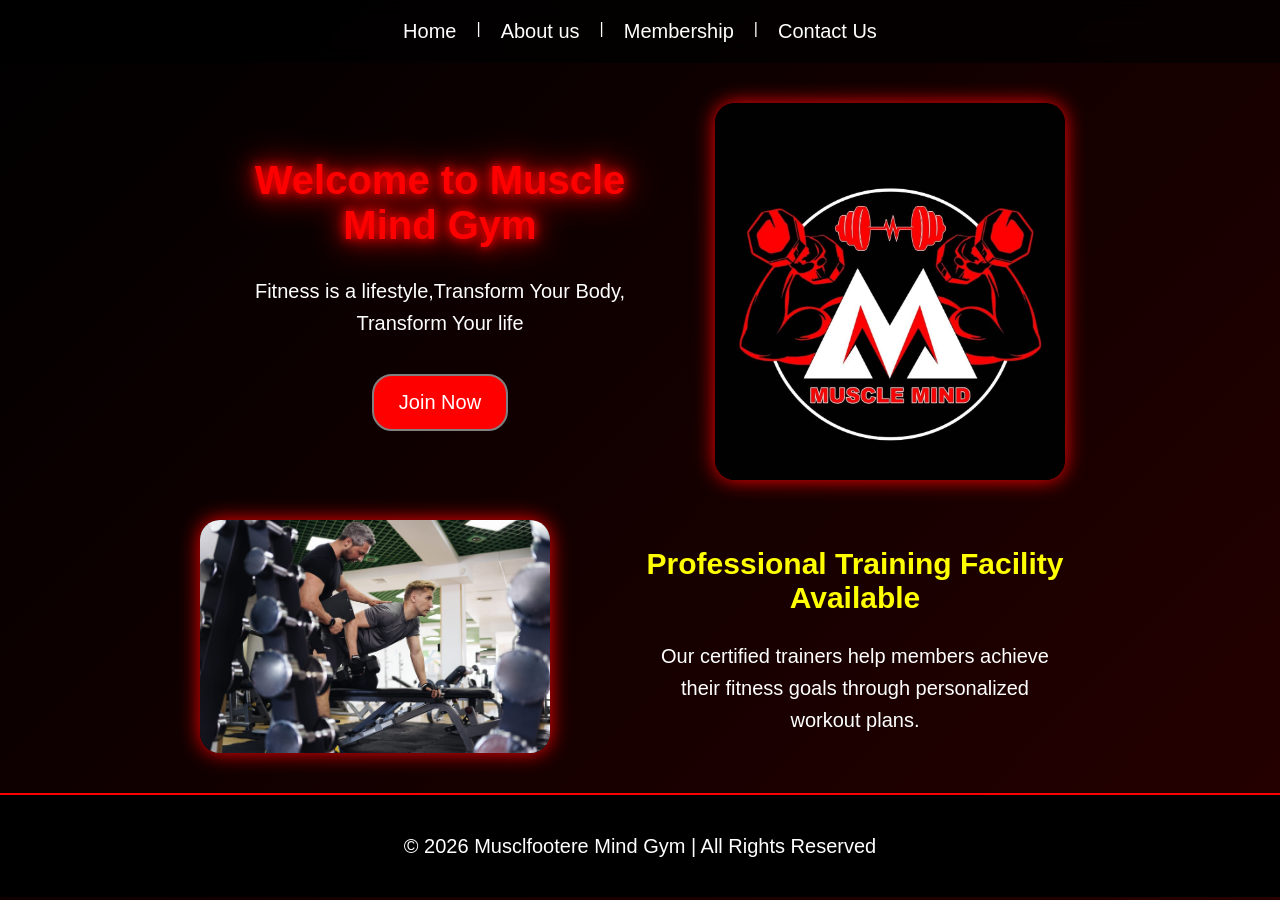
<file: index.html>
<html> 
  <head> 
    <title>Muscle Mind Gym</title>
<link rel="stylesheet" href="style.css">
    </head>
    <body>
      <div class="navbar">
        <a href="index.html">Home</a> |
      <a href="about.html">About us</a> |
      <a href="membership.html">Membership</a> |
      <a href="contact.html">Contact Us</a> 
      </div>
      <div class="hero">
      <div class="hero-text">
      <h1>Welcome to Muscle Mind Gym</h1>
      <p>Fitness is a lifestyle,Transform Your Body, Transform Your life</p>
     <a href="join.html"><button>Join Now</button></a>
      </div>
      <div class="hero-image">
      <img src="gym.jpeg">
      </div>
      </div>
      <div class="trainer">
      <div class="trainer-image">
      <img src="trainer.jpeg">
      </div>
      <div class="trainer-text">
      <h2>Professional Training Facility Available</h2>
      <p>Our certified trainers help members achieve their fitness goals through personalized workout plans.</p>
      </div>
      </div>
      <footer>
    <p>© 2026 Musclfootere Mind Gym | All Rights Reserved</p>
      </footer>
      </body>
      </html>
</file>
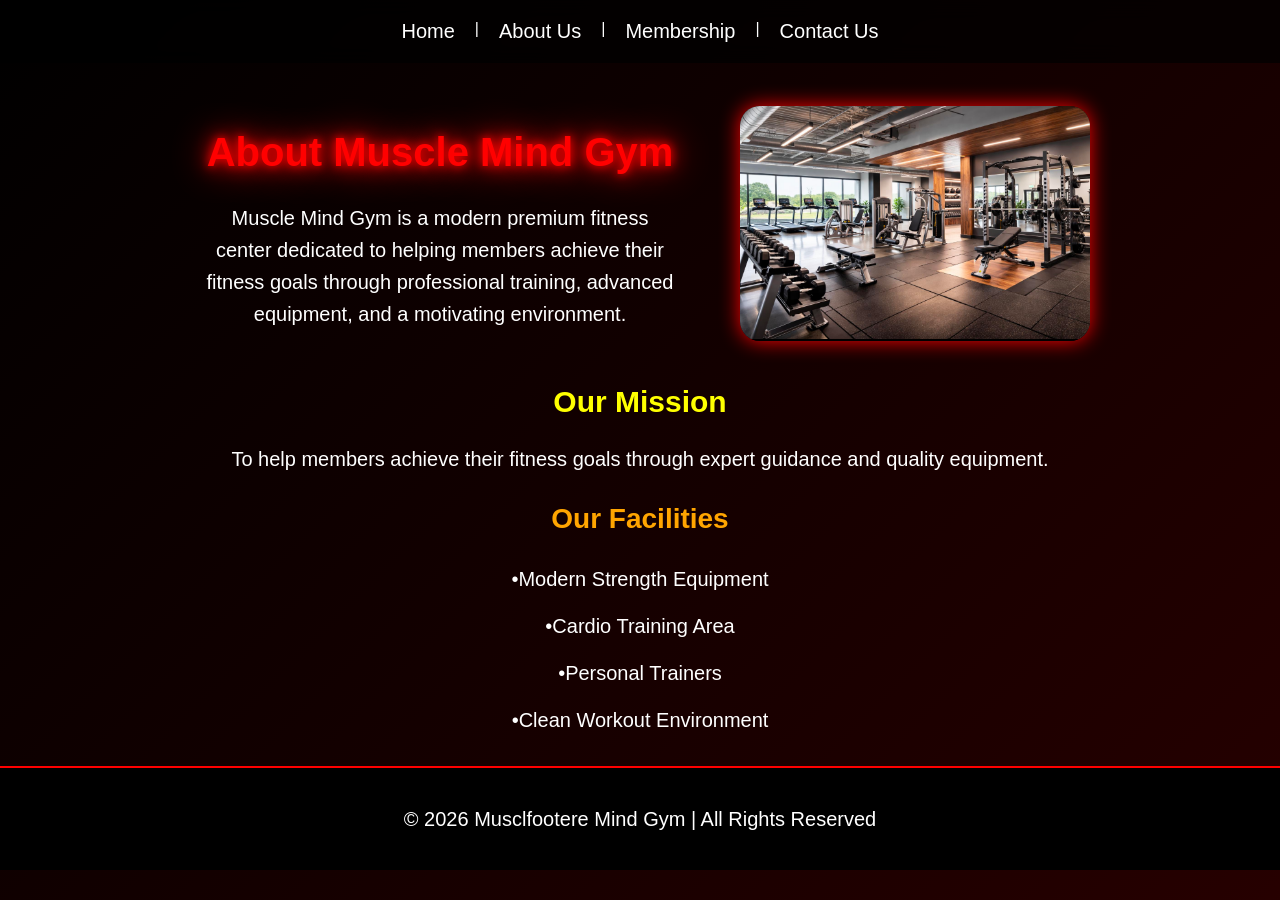
<file: about.html>
<html>
  <head>
    <title>About Us </title>
 <link rel="stylesheet" href="style.css">
  </head>
  <body>
    <div class="navbar">
<a href="index.html">Home</a> |
<a href="About.html">About Us</a> |
<a href="membership.html">Membership</a> |
<a href="contact.html">Contact Us</a>
</div>
<div class="about">
  <div class="about-text">
    <h1>About Muscle Mind Gym</h1>
    <p>Muscle Mind Gym is a modern premium fitness center dedicated to helping members achieve their fitness goals through professional training, advanced equipment, and a motivating environment.</p>
    </div>
    <div class="about-image">
      <img src="interior.jpeg">
    </div>
    </div>
    <h2>Our Mission</h2>
    <p>To help members achieve their fitness goals through expert guidance and quality equipment.</p>
<h3>Our Facilities</h3>
<p>•Modern Strength Equipment</p>
<p>•Cardio Training Area</p>
<p>•Personal Trainers</p>
<p>•Clean Workout Environment</p>
      <footer>
    <p>© 2026 Musclfootere Mind Gym | All Rights Reserved</p>
      </footer>
  </body>
</html>
</file>
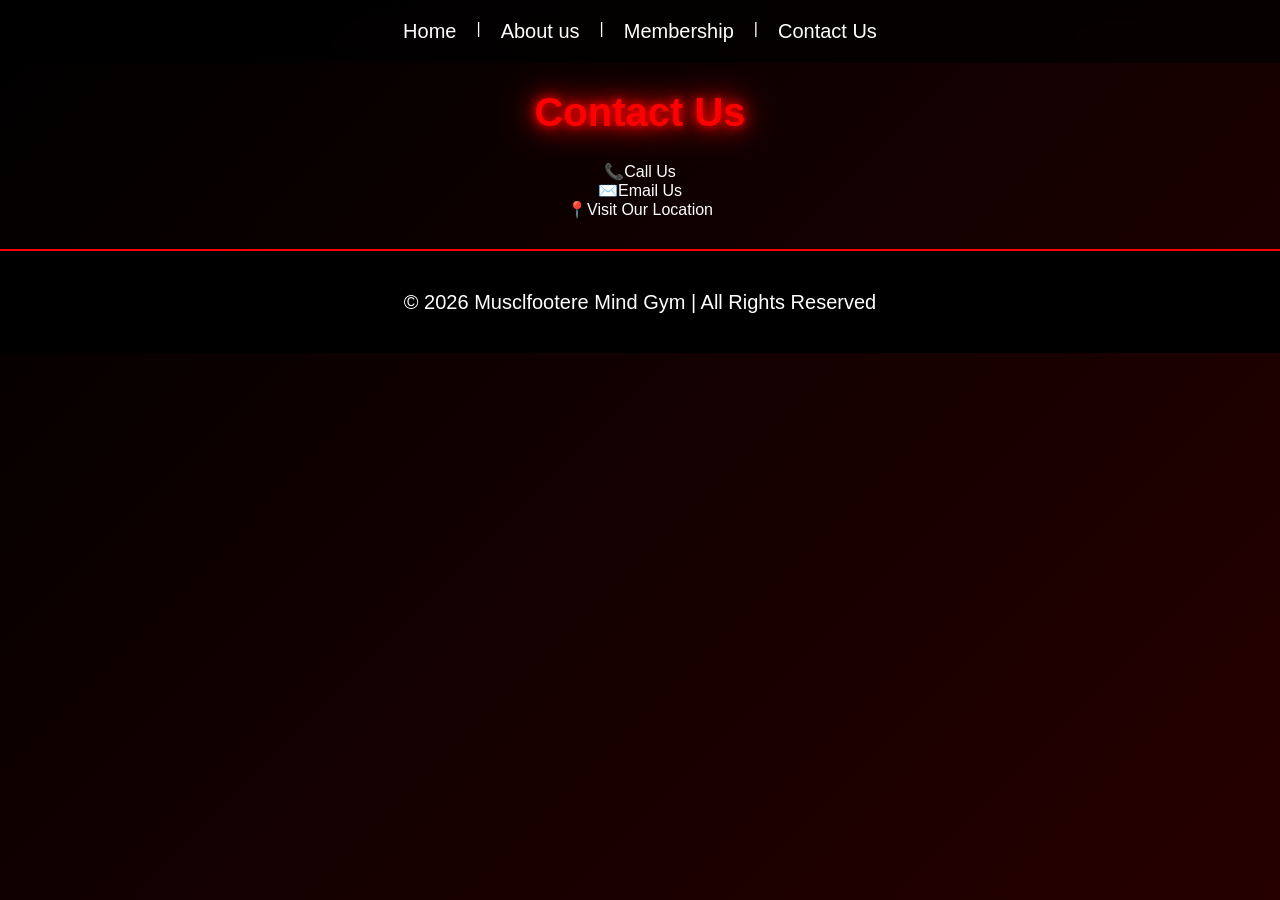
<file: contact.html>
<html>
  <head> 
    <title>Contact Us</title>
<link rel="stylesheet" href="style.css">
  </head>
  <body>
    <div class="navbar">
<a href="index.html">Home</a> |
<a href="about.html">About us</a> |
<a href="membership.html">Membership</a> |
<a href="contact.html">Contact Us</a>
</div>
    <h1>Contact Us</h1>
    <div class="contact">
     <a href="tel:9239432181">📞Call Us</a>
     <br>
<a href="mailto:shaibalkhan20@gmail.com">✉️Email Us</a> 
<br>
<a href="https://maps.app.goo.gl/1uWi2PWS1gxWvq2W9?g_st=ac">📍Visit Our Location</a>
</div>
      <footer>
    <p>© 2026 Musclfootere Mind Gym | All Rights Reserved</p>
      </footer>
</body>
</html>
</file>
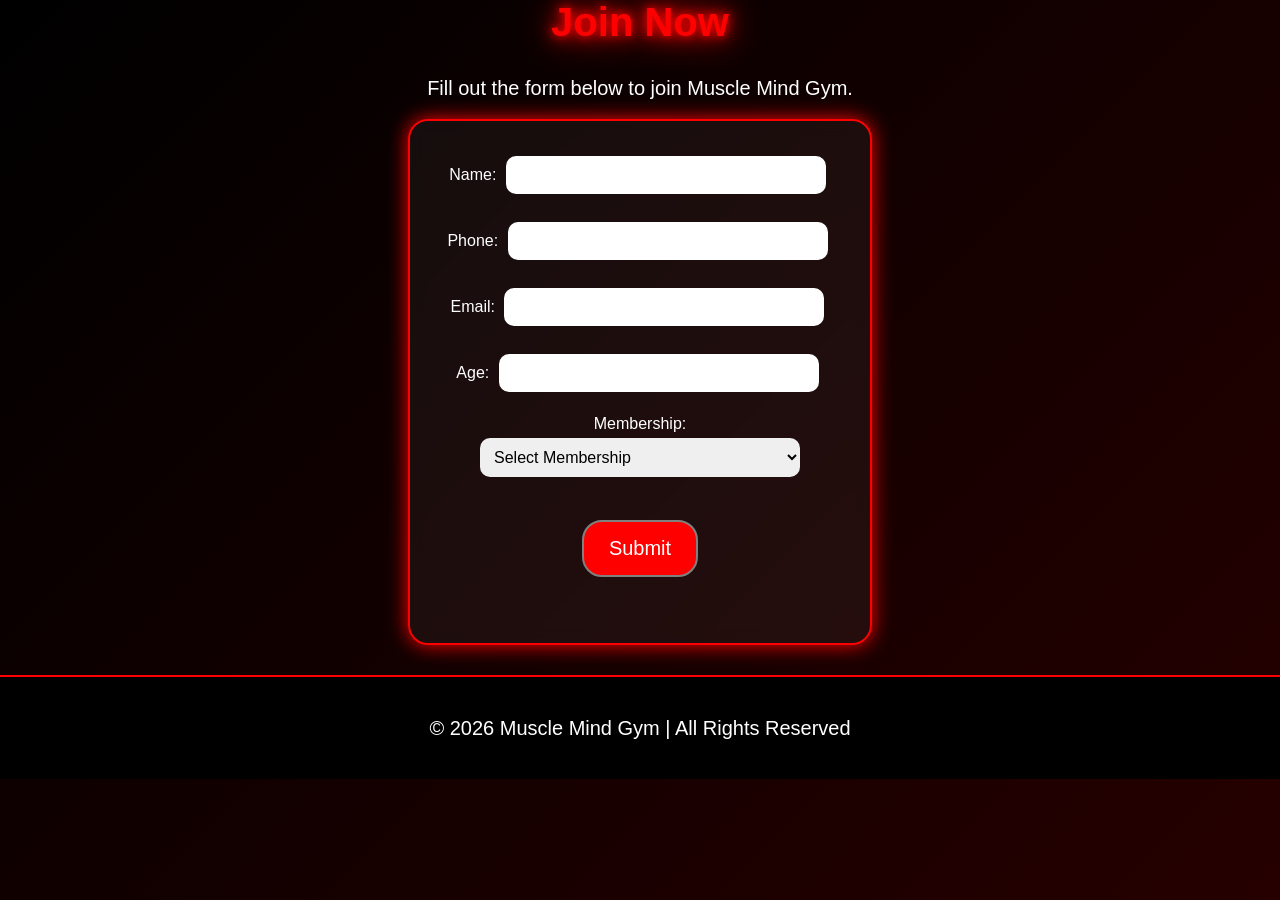
<file: join.html>
<html>
  <head>
    <title>Join us</title>
    <link rel="stylesheet" href="style.css">
</head>
  <body>
    <h1>Join Now</h1>
    <p>Fill out the form below to join Muscle Mind Gym.</p>
    <div class="form-container">
    <form onsubmit="return false;">
<label>Name:</label>
<input type="text" id="name" required>
<br><br>
<label>Phone:</label>
<input type="tel" id="phone" required>
<br><br>
<label>Email:</label> 
<input type="email" id="email" required>
<br><br>
<label>Age:</label>
<input type="number" id="age" required>
<br><br>
<label>Membership:</label>
<select id="plan">
  <option value="">Select Membership</option>
    <option>Basic Plan</option>
    <option>Premium Plan</option>
    <option>Elite Plan</option>
</select>
<br><br>
<button type="button" onclick="validateForm()">
    Submit
</button>
</form></div>
  <footer>
    <p>© 2026 Muscle Mind Gym | All Rights Reserved</p>
</footer>
<script src="script.js"></script>
    <!-- Loading Popup -->
<div id="loadingPopup" class="popup">
    <div class="popup-box">
        <div class="loader"></div>
        <p>Submitting Membership...</p>
    </div>
</div>

<!-- Success Popup -->
<div id="successPopup" class="popup">
    <div class="popup-box">
        <h2>🎉 Success!</h2>
        <p id="successMessage">Membership Registered Successfully.</p>
<button onclick="goToThankYou()">
    Continue
</button>
    </div>
</div>
</body>
</html>
</file>
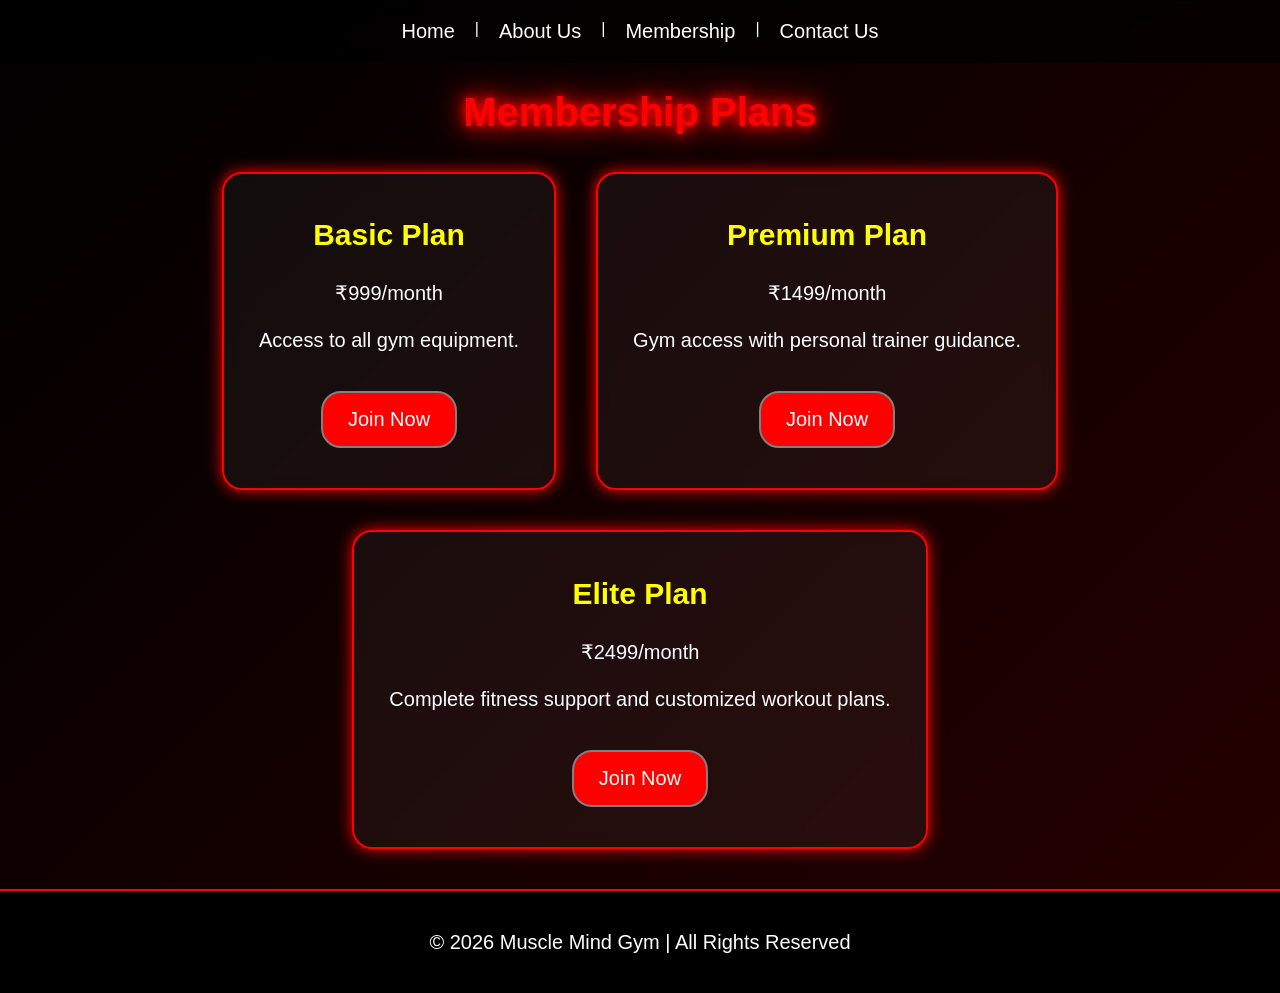
<file: membership.html>
<html>
  <head>
    <title>Membership</title>
 <link rel="stylesheet" href="style.css">
  </head>
  <body>
  <div class="navbar">
<a href="index.html">Home</a> |
<a href="about.html">About Us</a> |
<a href="membership.html">Membership</a> |
<a href="contact.html">Contact Us</a>
</div>
    <h1>Membership Plans</h1>
<div class="plans">
  <div class="card">
<h2>Basic Plan</h2>
<p>₹999/month</p>
<p>Access to all gym equipment.</p>
<a href="join.html"><button>Join Now </button></a>
</div>
  <div class="card">
<h2>Premium Plan</h2>
<p>₹1499/month</p>
<p>Gym access with personal trainer guidance.</p>
<a href="join.html"><button>Join Now </button></a>
</div>
  <div class="card">
<h2>Elite Plan</h2>
<p>₹2499/month</p>
<p>Complete fitness support and customized workout plans.</p>
<a href="join.html"><button>Join Now </button></a><br>
</div>
</div>
  <footer>
    <p>© 2026 Muscle Mind Gym | All Rights Reserved</p>
</footer>
  </body>
  </html>
</file>
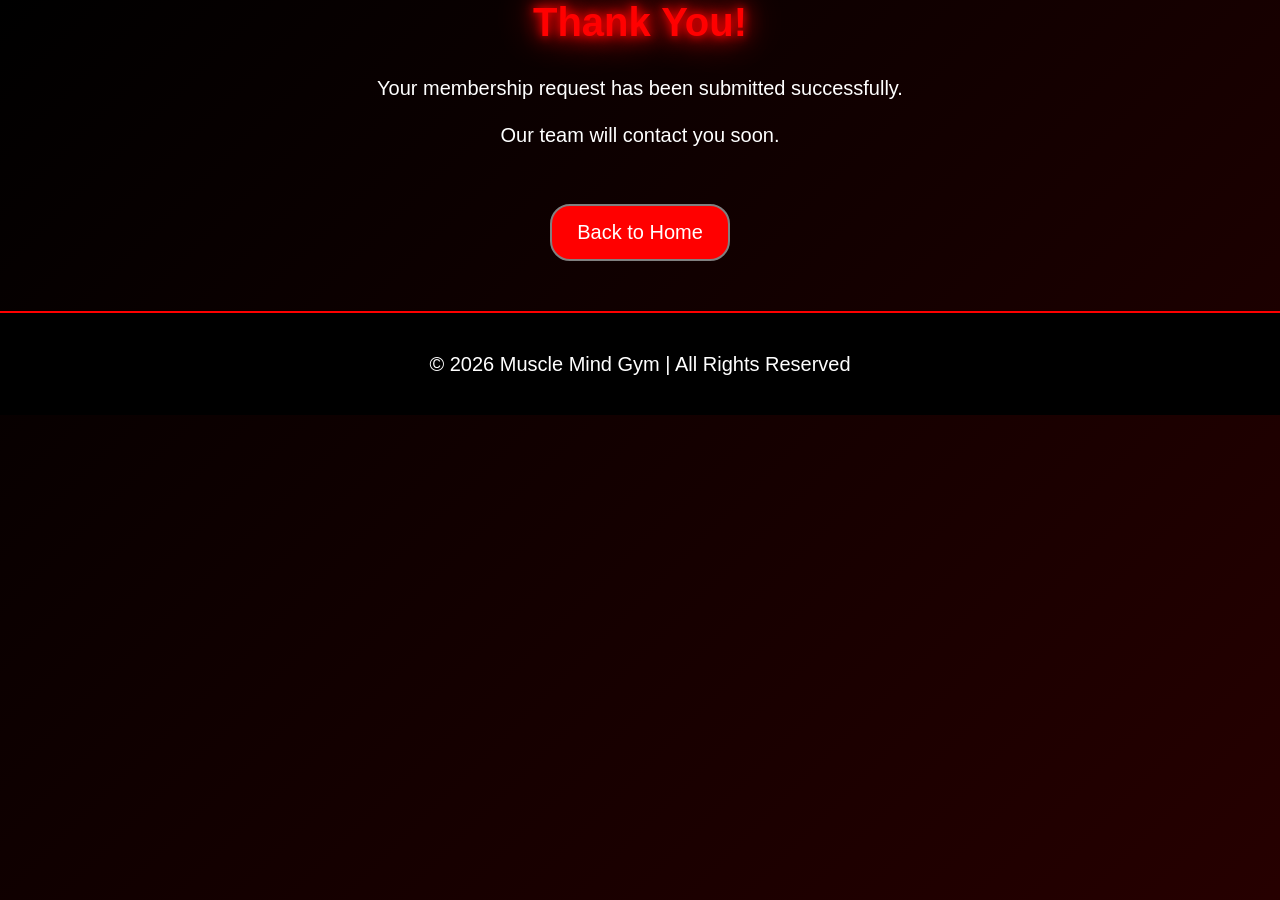
<file: thankyou.html>
<html>
<head>
    <title>Thank You</title>
<link rel="stylesheet" href="style.css">
</head>
<body>
    <h1>Thank You!</h1>
   <p>Your membership request has been submitted successfully.</p>
    <p>Our team will contact you soon.</p>
    <br>
    <a href="index.html">
        <button>Back to Home</button>
    </a>
  <footer>
    <p>© 2026 Muscle Mind Gym | All Rights Reserved</p>
</footer>
</body>
</html>
</file>
<file: style.css>
/* =========================
   General Styles
========================= */

body{
    background: linear-gradient(
        -45deg,
        #000000,
        #1a0000,
        #330000,
        #000000
    );
    background-size: 400% 400%;
    animation: bgAnimation 12s ease infinite;

    color:white;
    text-align:center;
    margin:0;
    font-family:Arial, sans-serif;
}

@keyframes bgAnimation{
    0%{
        background-position:0% 50%;
    }
    50%{
        background-position:100% 50%;
    }
    100%{
        background-position:0% 50%;
    }
}

a{
    text-decoration:none;
    color:white;
}

/* =========================
   Headings
========================= */

h1{
    color:red;
    font-size:40px;

    text-shadow:
        0 0 10px red,
        0 0 20px red,
        0 0 40px red;

    animation: glow 2s infinite alternate;
}

@keyframes glow{
    from{
        text-shadow:
            0 0 10px red,
            0 0 20px red;
    }

    to{
        text-shadow:
            0 0 20px red,
            0 0 40px red,
            0 0 60px red;
    }
}

h2{
    color:yellow;
    font-size:30px;
}

h3{
    color:orange;
    font-size:28px;
}

p{
    font-size:20px;
    margin:15px;
    line-height:1.6;
}

/* =========================
   Navigation Bar
========================= */

.navbar{
    display:flex;
    justify-content:center;
    gap:20px;

    position:sticky;
    top:0;

    background:rgba(0,0,0,0.7);
    backdrop-filter:blur(10px);

    padding:20px;
    z-index:1000;
}

.navbar a{
    color:white;
    font-size:20px;
    transition:0.3s;
}

.navbar a:hover{
    color:yellow;
    text-shadow:0 0 10px yellow;
}

/* =========================
   Hero Section
========================= */

.hero{
    display:flex;
    justify-content:center;
    align-items:center;
    gap:50px;
    margin:40px;
}

.hero-text{
    width:450px;
}

.hero-image img{
    width:350px;
}

/* =========================
   About Section
========================= */

.about{
    display:flex;
    justify-content:center;
    align-items:center;
    gap:50px;
    margin:40px;
}

.about-text{
    width:500px;
}

.about-image img{
    width:350px;
}

/* =========================
   Trainer Section
========================= */

.trainer{
    display:flex;
    justify-content:center;
    align-items:center;
    gap:80px;
    margin:40px;
}

.trainer-text{
    width:450px;
}

.trainer-image img{
    width:350px;
}

/* =========================
   Images
========================= */

img{
    border-radius:20px;
    box-shadow:0 0 20px red;
    transition:0.4s;
}

img:hover{
    transform:scale(1.08);
    box-shadow:0 0 35px red;
}

/* =========================
   Buttons
========================= */

button{
    background-color:red;
    color:white;
    padding:15px 25px;
    margin:20px;
    border-radius:20px;
    border:2px solid gray;
    font-size:20px;
    cursor:pointer;

    animation:pulse 2s infinite;

    transition:0.3s;
}

@keyframes pulse{
    0%{
        transform:scale(1);
    }

    50%{
        transform:scale(1.05);
    }

    100%{
        transform:scale(1);
    }
}

button:hover{
    background-color:darkred;
    box-shadow:0 0 25px red;
}

/* =========================
   Membership Cards
========================= */

.plans{
    display:flex;
    justify-content:center;
    gap:20px;
    flex-wrap:wrap;
}

.card{
    border:2px solid red;
    padding:20px;
    margin:10px;
    border-radius:20px;

    background:rgba(255,255,255,0.05);
    backdrop-filter:blur(8px);

    box-shadow:0 0 15px red;

    transition:0.3s;
}

.card:hover{
    transform:translateY(-10px);
    box-shadow:0 0 30px red;
}

/* =========================
   Join Form
========================= */

.form-container{
    width:400px;
    margin:auto;
    padding:30px;

    border:2px solid red;
    border-radius:20px;

    background:rgba(255,255,255,0.05);
    backdrop-filter:blur(8px);

    box-shadow:0 0 20px red;

    transition:0.3s;
}

.form-container:hover{
    box-shadow:0 0 35px red;
}

input,
select{
    width:80%;
    padding:10px;
    margin:5px;

    border:none;
    border-radius:10px;

    font-size:16px;
}

/* =========================
   Footer
========================= */

footer{
    background:black;
    color:white;

    text-align:center;
    padding:20px;
    margin-top:30px;

    border-top:2px solid red;
}

/* =========================
   Mobile Responsive
========================= */

@media (max-width:768px){

    .hero,
    .trainer,
    .about,
    .plans{
        flex-direction:column;
    }

    .hero-text,
    .trainer-text,
    .about-text{
        width:90%;
    }

    img{
        width:90%;
        max-width:350px;
    }

    .form-container{
        width:85%;
    }

    .navbar{
        flex-wrap:wrap;
    }
}
.popup{
    display:none;
    position:fixed;
    top:0;
    left:0;
    width:100%;
    height:100%;
    background:rgba(0,0,0,0.8);
    justify-content:center;
    align-items:center;
    z-index:9999;
}

.popup-box{
    background:#220000;
    border:2px solid red;
    box-shadow:0 0 25px red;
    padding:30px;
    border-radius:20px;
    text-align:center;
    color:white;
    width:300px;
}

.popup-box h2{
    color: green;
    text-shadow:0 0 15px green;
}

.popup-box button{
    margin-top:15px;
    padding:10px 20px;
    background:red;
    color:white;
    border:none;
    border-radius:10px;
    cursor:pointer;
}

.loader{
    width:50px;
    height:50px;
    border:5px solid #333;
    border-top:5px solid red;
    border-radius:50%;
    animation:spin 1s linear infinite;
    margin:auto;
}

@keyframes spin{
    100%{
        transform:rotate(360deg);
    }
}
</file>
